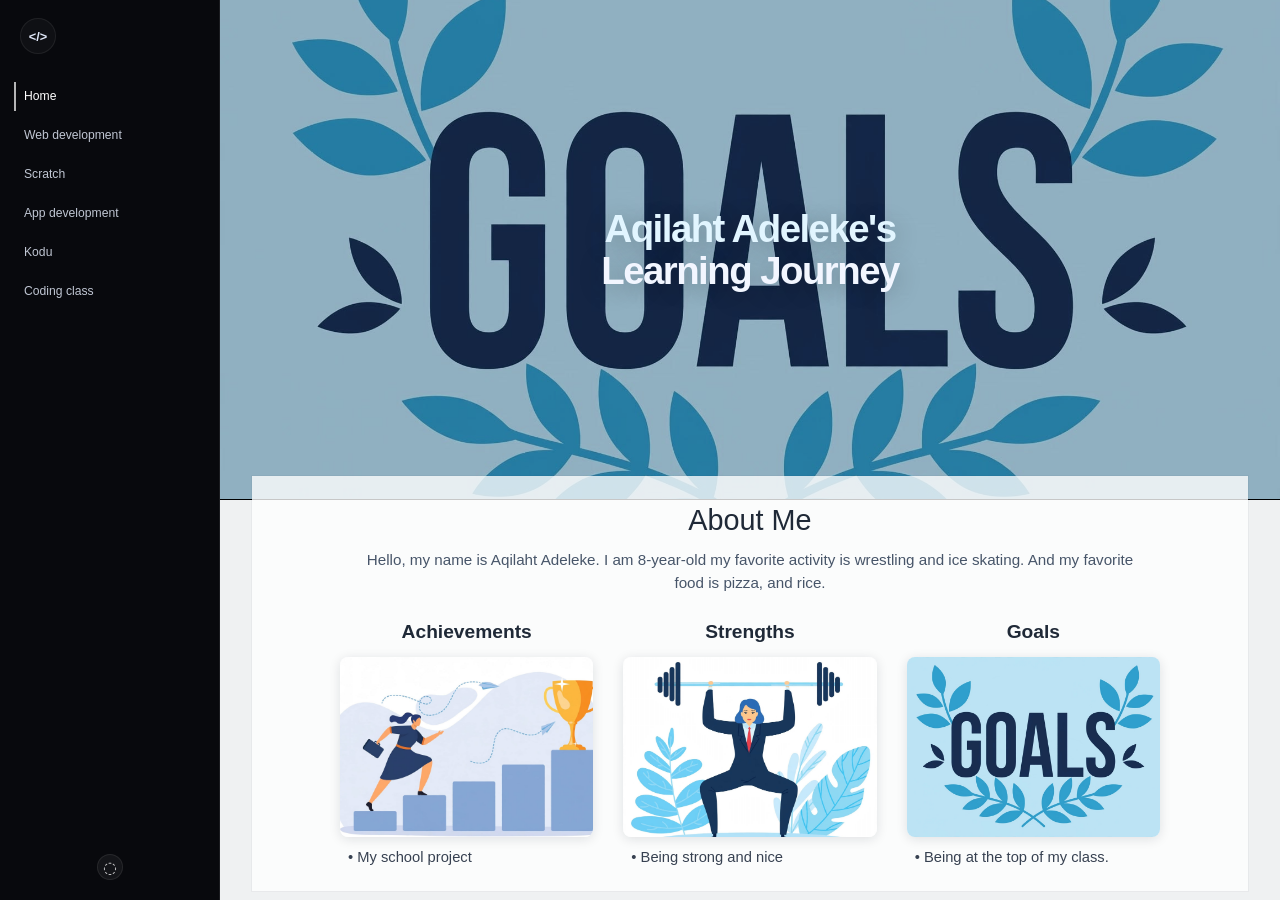
<file: index.html>
<!DOCTYPE html>
<html lang="en">
  <head>
    <meta charset="UTF-8" />
    <meta name="viewport" content="width=device-width, initial-scale=1.0" />
    <title>Aqilaht Adeleke's Learning Journey</title>
    <link rel="stylesheet" href="style.css" />
  </head>
  <body>
    <div class="page-shell">
      <aside class="sidebar">
        <div class="sidebar-top">
          <div class="logo-mark">
            <span class="logo-icon">&lt;/&gt;</span>
          </div>
          <nav class="side-nav" aria-label="Main navigation">
            <a href="#" class="nav-item active">Home</a>
            <a href="WD.html" class="nav-item">Web development</a>
            <a href="Scratch.html" class="nav-item">Scratch</a>
            <a href="App-development.html" class="nav-item">App development</a>
            <a href="Kodu.html" class="nav-item">Kodu</a>
            <a href="Coding-class.html" class="nav-item">Coding class</a>
          </nav>
        </div>
        <div class="sidebar-bottom">
          <span class="small-badge">◌</span>
        </div>
      </aside>

      <main class="content">
        <header class="hero" aria-label="Hero section">
          <img
            class="hero-image"
            src="goals_wreath_minimal.jpg"
            alt="Aqilaht reaching toward her goals"
          />
          <div class="hero-title-wrap">
            <h1 class="hero-title">
              <span class="line line-one">Aqilaht Adeleke's</span>
              <span class="line line-two">Learning Journey</span>
            </h1>
          </div>
        </header>

        <section class="about-panel">
          <h2>About Me</h2>
          <p>
            Hello, my name is Aqilaht Adeleke. I am 8-year-old my favorite activity is wrestling
            and ice skating. And my favorite food is pizza, and rice.
          </p>

          <div class="info-grid">
            <article class="info-card">
              <h3>Achievements</h3>
              <img
                src="Screenshot 2026-09-16 171032-change-the-man-into-a-women-keep-everything-else-t-can-you-make-a-dress.jpg"
                alt="Trophies"
              />
              <p>• My school project</p>
            </article>

            <article class="info-card">
              <h3>Strengths</h3>
              <img
                src="Screenshot 2026-09-16 171351-i-changed-my-decision-make-her-have-a-women-buissn.jpg"
                alt="Strength training"
              />
              <p>• Being strong and nice</p>
            </article>

            <article class="info-card">
              <h3>Goals</h3>
              <img
                src="goals_wreath_minimal.jpg"
                alt="Wrestling"
              />
              <p>• Being at the top of my class.</p>
            </article>
          </div>
        </section>
      </main>
    </div>
  </body>
</html>
</file>
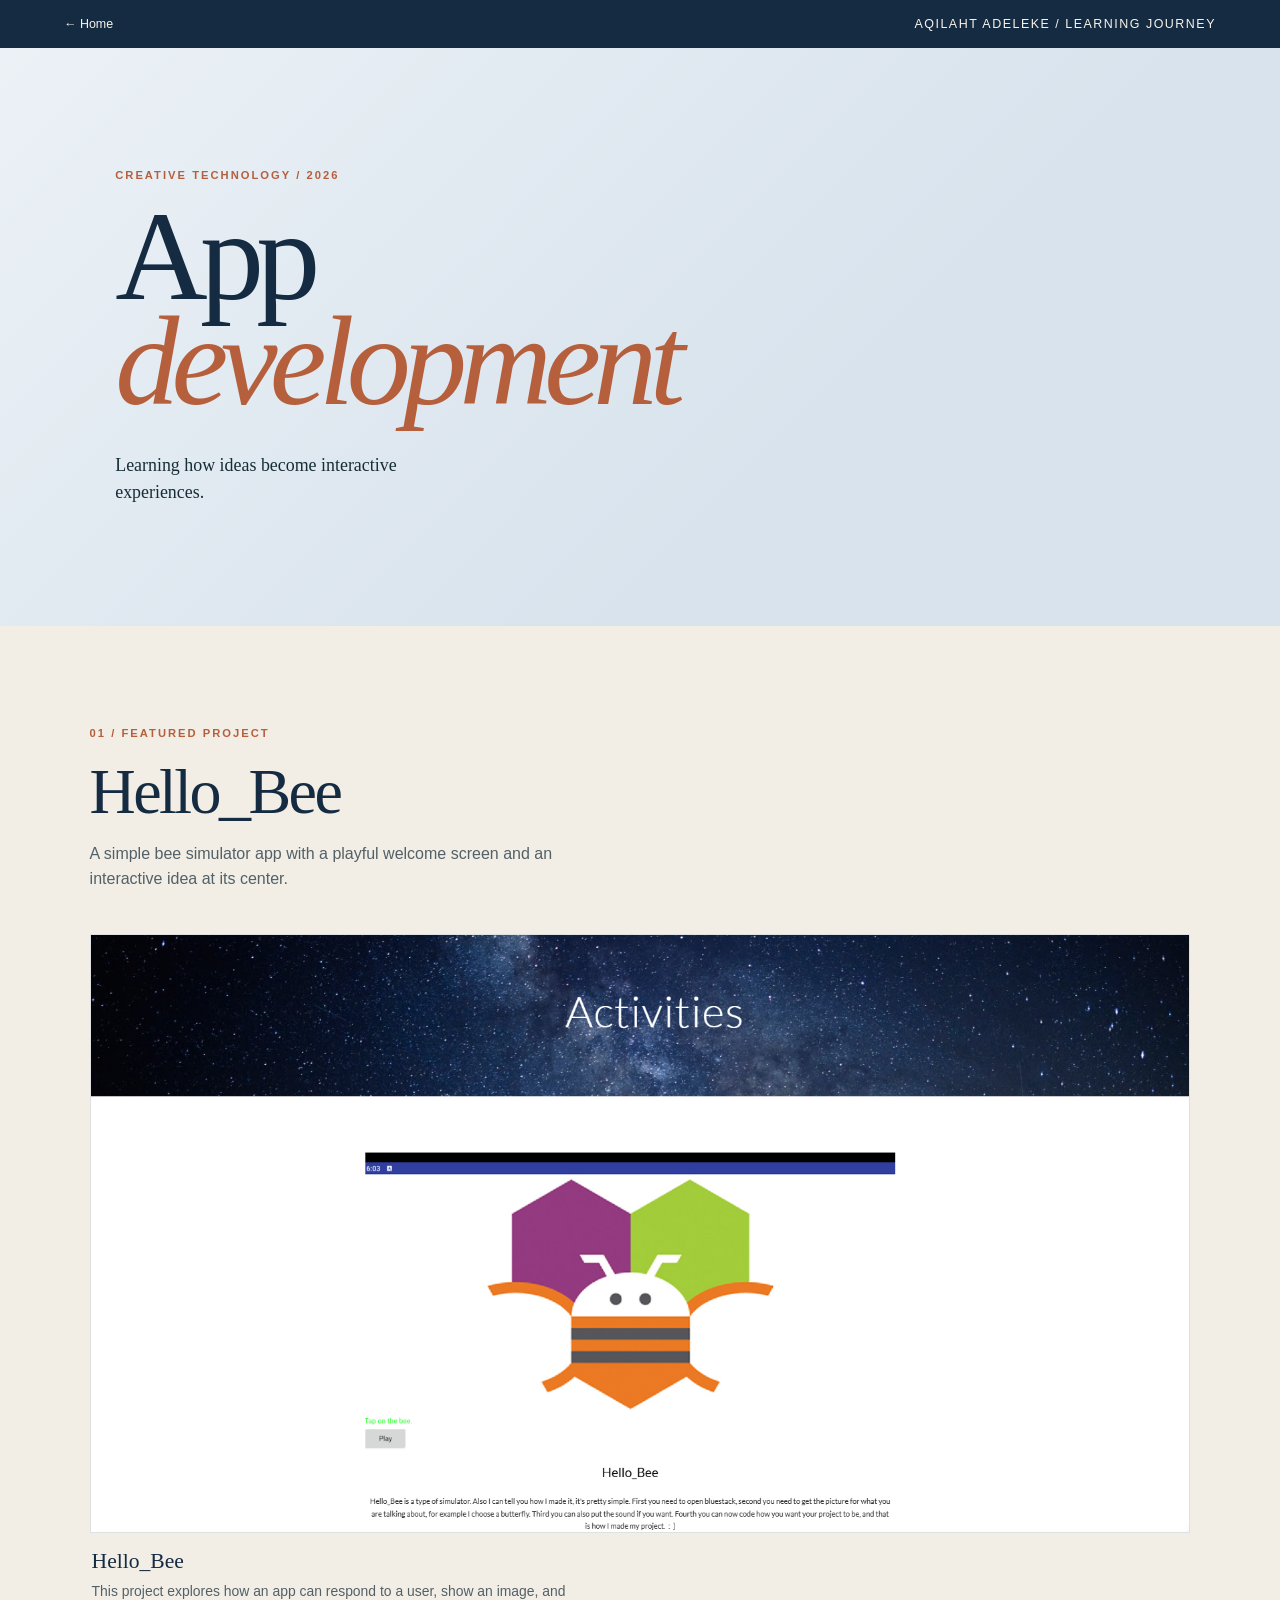
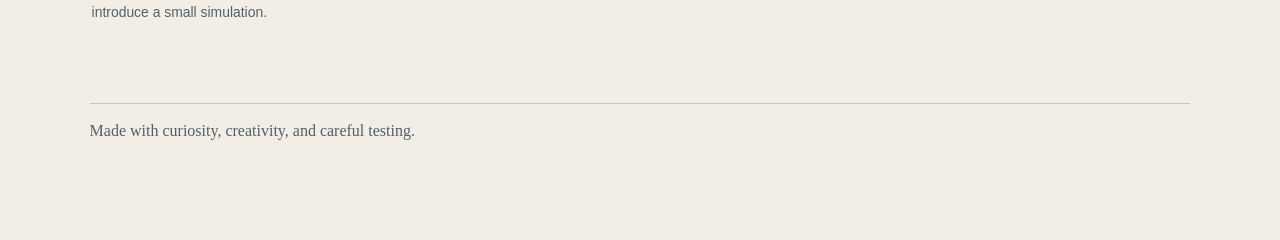
<file: App-development.html>
<!DOCTYPE html>
<html lang="en">
  <head>
    <meta charset="UTF-8" />
    <meta name="viewport" content="width=device-width, initial-scale=1.0" />
    <title>App development | Aqilaht Adeleke</title>
    <link rel="stylesheet" href="style.css" />
  </head>
  <body class="app-page">
    <header class="app-header">
      <a href="index.html" class="app-back">← Home</a>
      <p>Aqilaht Adeleke / Learning journey</p>
    </header>

    <main class="app-main">
      <section class="app-hero" aria-label="App development introduction">
        <p class="app-kicker">Creative technology / 2026</p>
        <h1>App<br /><em>development</em></h1>
        <p class="app-hero-copy">Learning how ideas become interactive experiences.</p>
      </section>

      <section class="app-section" id="projects">
        <div class="app-section-heading">
          <p class="app-kicker">01 / Featured project</p>
          <h2>Hello_Bee</h2>
          <p>A simple bee simulator app with a playful welcome screen and an interactive idea at its center.</p>
        </div>

        <article class="app-project">
          <a href="Screenshot 2026-09-23 170015.png" target="_blank" rel="noreferrer">
            <img src="Screenshot 2026-09-23 170015.png" alt="Hello_Bee app project showcase" />
          </a>
          <div class="app-project-meta">
            <h3>Hello_Bee</h3>
            <p>This project explores how an app can respond to a user, show an image, and introduce a small simulation.</p>
          </div>
        </article>

        <p class="app-footer-note">Made with curiosity, creativity, and careful testing.</p>
      </section>
    </main>
  </body>
</html>
</file>
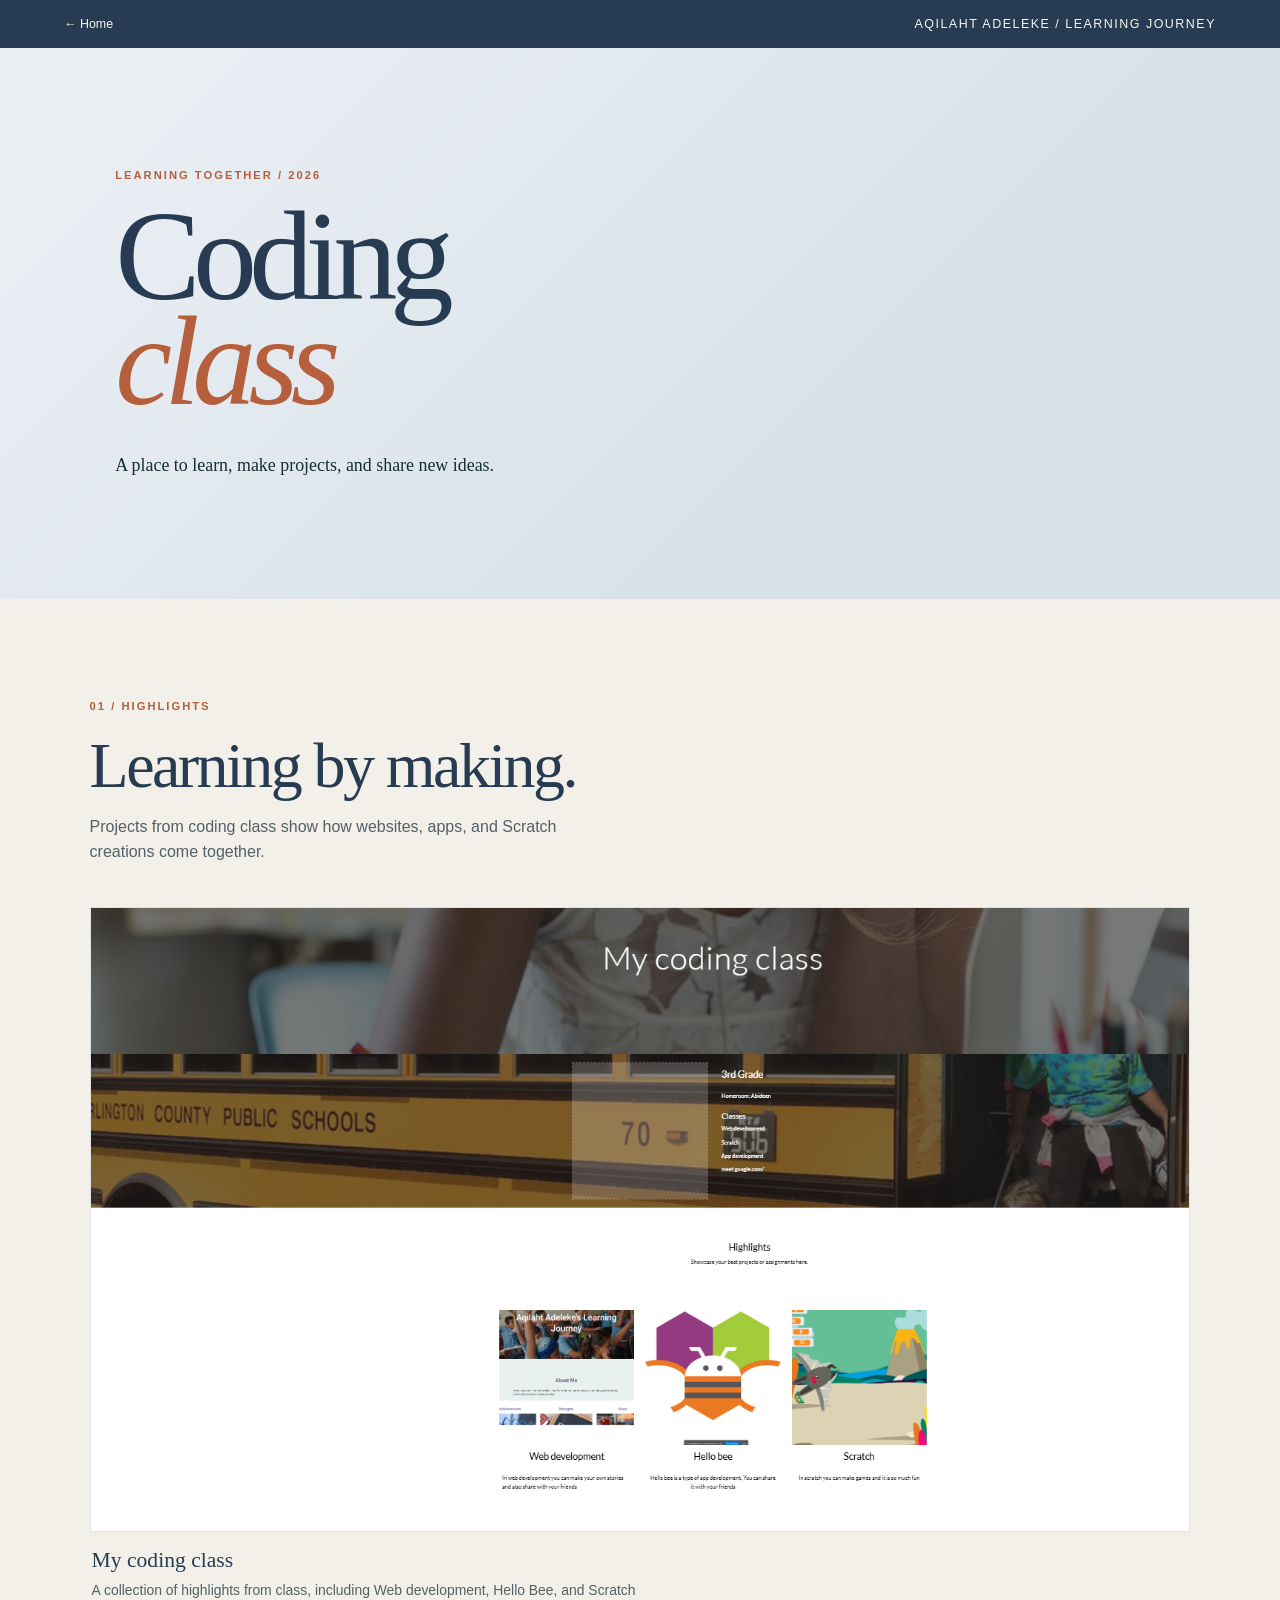
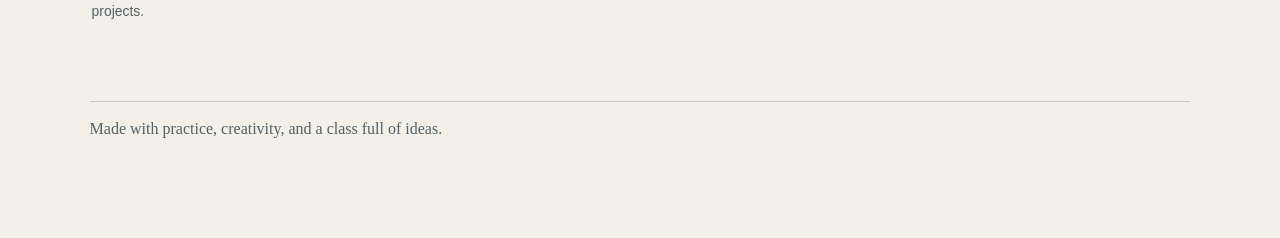
<file: Coding-class.html>
<!DOCTYPE html>
<html lang="en">
  <head>
    <meta charset="UTF-8" />
    <meta name="viewport" content="width=device-width, initial-scale=1.0" />
    <title>Coding class | Aqilaht Adeleke</title>
    <link rel="stylesheet" href="style.css" />
  </head>
  <body class="class-page">
    <header class="class-header">
      <a href="index.html" class="class-back">← Home</a>
      <p>Aqilaht Adeleke / Learning journey</p>
    </header>

    <main class="class-main">
      <section class="class-hero" aria-label="Coding class introduction">
        <p class="class-kicker">Learning together / 2026</p>
        <h1>Coding<br /><em>class</em></h1>
        <p class="class-hero-copy">A place to learn, make projects, and share new ideas.</p>
      </section>

      <section class="class-section" id="highlights">
        <div class="class-section-heading">
          <p class="class-kicker">01 / Highlights</p>
          <h2>Learning by making.</h2>
          <p>Projects from coding class show how websites, apps, and Scratch creations come together.</p>
        </div>

        <article class="class-project">
          <a href="Screenshot 2026-09-23 171329.png" target="_blank" rel="noreferrer">
            <img src="Screenshot 2026-09-23 171329.png" alt="My coding class highlights page" />
          </a>
          <div class="class-project-meta">
            <h3>My coding class</h3>
            <p>A collection of highlights from class, including Web development, Hello Bee, and Scratch projects.</p>
          </div>
        </article>

        <p class="class-footer-note">Made with practice, creativity, and a class full of ideas.</p>
      </section>
    </main>
  </body>
</html>
</file>
<file: style.css>
* {
  box-sizing: border-box;
}

html, body {
  margin: 0;
  min-height: 100%;
  font-family: Arial, Helvetica, sans-serif;
  background: #0d0e14;
  color: #111827;
}

body {
  min-height: 100vh;
}


img {
  max-width: 100%;
  display: block;
}

/* Scratch portfolio page */
.scratch-embed-only {
  align-items: center;
  background: #ffffff;
  display: flex;
  justify-content: center;
  margin: 0;
  min-height: 100vh;
}

.scratch-embed-only iframe {
  border: 0;
  max-width: 100%;
}

.page-shell {
  display: flex;
  min-height: 100vh;
  background: #0a0b10;
}

.sidebar {
  width: 220px;
  background: rgba(9, 10, 13, 0.96);
  border-right: 1px solid rgba(255, 255, 255, 0.08);
  display: flex;
  flex-direction: column;
  justify-content: space-between;
  padding: 18px 14px 12px;
  color: #dfe6f7;
}

.sidebar-top {
  display: flex;
  flex-direction: column;
  gap: 20px;
}

.logo-mark {
  display: flex;
  align-items: center;
  justify-content: center;
  width: 36px;
  height: 36px;
  border-radius: 50%;
  background: rgba(255, 255, 255, 0.03);
  border: 1px solid rgba(255, 255, 255, 0.07);
  margin-left: 6px;
}

.logo-icon {
  font-size: 0.8rem;
  color: #dfe6f7;
  font-weight: 700;
}

.side-nav {
  display: flex;
  flex-direction: column;
  gap: 10px;
  margin-top: 8px;
}

.nav-item {
  display: block;
  color: rgba(233, 240, 255, 0.82);
  text-decoration: none;
  font-size: 0.76rem;
  line-height: 1.4;
  padding: 6px 8px;
  border-left: 2px solid transparent;
  transition: all 0.2s ease;
}

.nav-item.active {
  color: #ffffff;
  border-left-color: rgba(255, 255, 255, 0.7);
}

.nav-item:hover {
  color: #fff;
}

.sidebar-bottom {
  display: flex;
  justify-content: center;
  padding-bottom: 8px;
}

.small-badge {
  display: inline-flex;
  width: 26px;
  height: 26px;
  border-radius: 50%;
  background: rgba(255, 255, 255, 0.05);
  color: rgba(255, 255, 255, 0.8);
  align-items: center;
  justify-content: center;
  border: 1px solid rgba(255, 255, 255, 0.08);
}

.content {
  flex: 1;
  background: #eff1f2;
  min-width: 0;
}

.hero {
  position: relative;
  height: 500px;
  overflow: hidden;
  border-bottom: 1px solid rgba(0, 0, 0, 0.06);
  background: #000;
}

.hero-image {
  height: 100%;
  inset: 0;
  object-fit: cover;
  position: absolute;
  width: 100%;
  z-index: 1;
}

.hero::after {
  background: rgba(7, 16, 30, 0.24);
  content: "";
  inset: 0;
  position: absolute;
  z-index: 2;
}

.hero-title-wrap {
  position: absolute;
  inset: 0;
  z-index: 3;
  display: flex;
  align-items: center;
  justify-content: center;
  pointer-events: none;
}

.hero-title {
  margin: 0;
  text-align: center;
  color: rgba(255, 255, 255, 0.95);
  font-size: clamp(2.2rem, 3vw, 4rem);
  font-weight: 700;
  line-height: 1.08;
  letter-spacing: -0.04em;
  text-shadow: 0 4px 24px rgba(0, 0, 0, 0.28);
}

.line {
  display: block;
  color: #fff;
}

.line-one {
  color: #e1f5ff;
}

.line-two {
  color: #f2f6ff;
}

.about-panel {
  background: rgba(255, 255, 255, 0.78);
  border-radius: 0;
  margin: -24px 32px 0;
  padding: 28px 46px 26px;
  position: relative;
  z-index: 5;
  box-shadow: 0 0 0 1px rgba(17, 24, 39, 0.03);
}

.about-panel h2 {
  margin: 0 0 12px;
  text-align: center;
  font-size: clamp(1.8rem, 2vw, 2.5rem);
  color: #1f2937;
  font-weight: 400;
}

.about-panel > p {
  margin: 0 auto 26px;
  max-width: 780px;
  text-align: center;
  font-size: 0.95rem;
  line-height: 1.5;
  color: #475569;
}

.info-grid {
  display: grid;
  grid-template-columns: repeat(3, minmax(180px, 1fr));
  gap: 30px;
  align-items: start;
  max-width: 820px;
  margin: 0 auto;
}

.info-card {
  text-align: center;
}

.info-card h3 {
  margin: 0 0 14px;
  font-size: 1.2rem;
  font-weight: 700;
  color: #1f2937;
}

.info-card img {
  width: 100%;
  height: 180px;
  object-fit: cover;
  border-radius: 8px;
  box-shadow: 0 2px 12px rgba(15, 23, 42, 0.12);
}

.info-card p {
  margin: 12px 0 0;
  font-size: 0.92rem;
  color: #374151;
  text-align: left;
  padding-left: 8px;
}

@media (max-width: 980px) {
  .sidebar {
    width: 180px;
  }

  .about-panel {
    margin-left: 18px;
    margin-right: 18px;
    padding-left: 20px;
    padding-right: 20px;
  }
}

/* Web development portfolio page */
.wd-assembled-header {
  align-items: center;
  background: #ffffff;
  border-bottom: 1px solid #e3e3e3;
  display: flex;
  justify-content: space-between;
  padding: 18px clamp(20px, 5vw, 72px);
}

.wd-assembled-header p {
  color: #1b252b;
  font: 700 0.8rem/1 Arial, Helvetica, sans-serif;
  letter-spacing: 0.14em;
  margin: 0;
  text-transform: uppercase;
}

.wd-assembled-back {
  color: #1b252b;
  font: 0.8rem/1 Arial, Helvetica, sans-serif;
  text-decoration: none;
}

.wd-assembled-page {
  background: #ffffff;
  margin: 0 auto;
  max-width: 1895px;
}

.wd-top-piece {
  aspect-ratio: 1638 / 820;
  overflow: hidden;
  position: relative;
}

.wd-top-piece::after {
  background: linear-gradient(90deg, rgba(12, 23, 25, 0.72), rgba(12, 23, 25, 0.08));
  content: "";
  inset: 0;
  position: absolute;
}

.wd-top-piece img {
  height: 100%;
  object-fit: cover;
  object-position: center;
}

.wd-top-copy {
  bottom: 0;
  color: #ffffff;
  left: 0;
  padding: clamp(24px, 6vw, 88px);
  position: absolute;
  z-index: 1;
}

.wd-top-copy p {
  color: #f0b47d;
  font: 700 0.72rem/1.4 Arial, Helvetica, sans-serif;
  margin: 0 0 14px;
  text-transform: uppercase;
}

.wd-top-copy h1 {
  font: 400 clamp(2.6rem, 7vw, 6.5rem)/0.95 Georgia, "Times New Roman", serif;
  margin: 0;
}

.wd-assembled-page img {
  display: block;
  height: auto;
  margin: 0;
  width: 100%;
}

.wd-page {
  background: #f4f0e8;
  color: #1b252b;
  font-family: Georgia, "Times New Roman", serif;
}

.wd-shell {
  display: none;
  min-height: 100vh;
}

.wd-sidebar {
  position: sticky;
  top: 0;
  display: flex;
  flex: 0 0 210px;
  flex-direction: column;
  justify-content: space-between;
  height: 100vh;
  padding: 28px 24px;
  background: #17343a;
  color: #f4f0e8;
}

.wd-brand {
  color: #f4f0e8;
  font: 700 1rem/1 "Courier New", monospace;
  letter-spacing: 0.08em;
  text-decoration: none;
}

.wd-nav {
  display: grid;
  gap: 14px;
  margin-top: auto;
  margin-bottom: auto;
  padding: 32px 0;
}

.wd-nav-link {
  border-left: 1px solid rgba(244, 240, 232, 0.3);
  color: rgba(244, 240, 232, 0.7);
  font: 0.82rem/1.3 Arial, Helvetica, sans-serif;
  padding: 7px 0 7px 12px;
  text-decoration: none;
  transition: color 0.2s ease, border-color 0.2s ease;
}

.wd-nav-link:hover,
.wd-nav-link.active {
  border-color: #e5a24c;
  color: #f4f0e8;
}

.wd-side-note {
  color: rgba(244, 240, 232, 0.6);
  font: 0.72rem/1.5 Arial, Helvetica, sans-serif;
  letter-spacing: 0.08em;
  margin: 0;
  text-transform: uppercase;
}

.wd-main {
  flex: 1;
  min-width: 0;
}

.wd-hero {
  display: grid;
  min-height: 580px;
  align-content: center;
  padding: 80px clamp(32px, 9vw, 150px);
  background: #dce6e1;
  background-image: linear-gradient(135deg, rgba(255, 255, 255, 0.35), transparent 55%);
}

.wd-kicker {
  color: #b35e37;
  font: 700 0.7rem/1.4 Arial, Helvetica, sans-serif;
  letter-spacing: 0.18em;
  margin: 0 0 20px;
  text-transform: uppercase;
}

.wd-hero h1 {
  color: #17343a;
  font-size: clamp(4.2rem, 10vw, 9.5rem);
  font-weight: 400;
  letter-spacing: -0.06em;
  line-height: 0.8;
  margin: 0;
  max-width: 800px;
}

.wd-hero h1 em {
  color: #b35e37;
  font-style: italic;
}

.wd-hero-copy {
  font-size: 1.15rem;
  line-height: 1.55;
  margin: 42px 0 28px;
  max-width: 400px;
}

.wd-scroll {
  color: #17343a;
  font: 700 0.75rem/1 Arial, Helvetica, sans-serif;
  letter-spacing: 0.08em;
  text-decoration: none;
  text-transform: uppercase;
}

.wd-scroll span {
  color: #b35e37;
  font-size: 1.2rem;
  margin-left: 8px;
}

.wd-section {
  padding: 100px clamp(24px, 7vw, 110px);
}

.wd-section-tinted {
  background: #e8d9c5;
}

.wd-section-heading {
  margin-bottom: 42px;
  max-width: 620px;
}

.wd-section-heading h2 {
  color: #17343a;
  font-size: clamp(2rem, 4vw, 4.2rem);
  font-weight: 400;
  letter-spacing: -0.04em;
  line-height: 0.98;
  margin: 0;
}

.wd-project-grid {
  display: grid;
  grid-template-columns: repeat(2, minmax(0, 1fr));
  gap: 54px 28px;
}

.wd-project-wide {
  grid-column: 1 / -1;
}

.wd-project {
  display: flex;
  flex-direction: column;
}

.wd-project a {
  display: block;
  overflow: hidden;
  background: #fffaf2;
  border: 1px solid rgba(23, 52, 58, 0.12);
}

.wd-project img {
  width: 100%;
  height: auto;
  max-height: 620px;
  object-fit: contain;
  transition: transform 0.35s ease;
}

.wd-project .scratch-embed {
  display: block;
  width: 100%;
  aspect-ratio: 485 / 402;
  background: #fffaf2;
  border: 1px solid rgba(23, 52, 58, 0.12);
  overflow: hidden;
}

.wd-project .scratch-embed iframe {
  display: block;
  width: 100%;
  height: 100%;
  border: 0;
  background: #fffaf2;
}

.wd-project a:hover img {
  transform: scale(1.015);
}

.wd-project-meta {
  padding: 16px 2px 0;
}

.wd-project-meta h3 {
  color: #17343a;
  font-size: 1.35rem;
  font-weight: 400;
  margin: 0 0 7px;
}

.wd-project-meta h3 a {
  background: transparent;
  border: 0;
  color: inherit;
  display: inline;
  overflow: visible;
  text-decoration-color: #b35e37;
  text-underline-offset: 4px;
}

.wd-project-meta p {
  color: #526067;
  font: 0.87rem/1.5 Arial, Helvetica, sans-serif;
  margin: 0;
  max-width: 430px;
}

.wd-footer-note {
  border-top: 1px solid rgba(23, 52, 58, 0.2);
  color: #526067;
  font-size: 1rem;
  margin: 80px 0 0;
  padding-top: 18px;
}

@media (max-width: 720px) {
  .wd-shell {
    display: block;
  }

  .wd-sidebar {
    position: static;
    display: block;
    height: auto;
    padding: 18px 20px;
  }

  .wd-nav {
    display: flex;
    flex-wrap: wrap;
    gap: 8px 14px;
    margin: 22px 0 0;
    padding: 0;
  }

  .wd-nav-link {
    padding: 4px 0 4px 8px;
  }

  .wd-side-note {
    display: none;
  }

  .wd-hero {
    min-height: 500px;
    padding: 70px 24px;
  }

  .wd-section {
    padding: 70px 20px;
  }

  .wd-project-grid {
    grid-template-columns: 1fr;
    gap: 42px;
  }
}

@media (max-width: 760px) {
  .page-shell {
    flex-direction: column;
  }

  .sidebar {
    width: 100%;
    border-right: none;
    border-bottom: 1px solid rgba(255, 255, 255, 0.1);
    padding-bottom: 16px;
  }

  .side-nav {
    flex-direction: row;
    flex-wrap: wrap;
    gap: 8px 10px;
  }

  .nav-item {
    border-left: none;
    border-bottom: 2px solid transparent;
  }

  .nav-item.active {
    border-left: none;
    border-bottom-color: rgba(255, 255, 255, 0.7);
  }

  .hero {
    height: 420px;
  }

  .hero-code {
    display: none;
  }

  .about-panel {
    margin-top: -12px;
  }

  .info-grid {
    grid-template-columns: 1fr;
  }
}

/* Scratch portfolio page */
.scratch-page {
  background: #f5efe3;
  color: #172d35;
  font-family: Georgia, "Times New Roman", serif;
}

.scratch-header {
  align-items: center;
  background: #17343a;
  color: #f4f0e8;
  display: flex;
  justify-content: space-between;
  padding: 18px clamp(20px, 5vw, 72px);
}

.scratch-header p,
.scratch-back {
  font: 0.78rem/1 Arial, Helvetica, sans-serif;
  letter-spacing: 0.12em;
  margin: 0;
  text-decoration: none;
  text-transform: uppercase;
}

.scratch-back {
  color: #f4f0e8;
  letter-spacing: 0;
  text-transform: none;
}

.scratch-main {
  margin: 0 auto;
  max-width: 1600px;
}

.scratch-hero {
  min-height: 590px;
  overflow: hidden;
  position: relative;
}

.scratch-hero::after {
  background: linear-gradient(90deg, rgba(10, 33, 38, 0.76), rgba(10, 33, 38, 0.04) 75%);
  content: "";
  inset: 0;
  position: absolute;
}

.scratch-hero > img {
  height: 100%;
  object-fit: cover;
  position: absolute;
  width: 100%;
}

.scratch-hero-copy {
  color: #fffaf2;
  max-width: 560px;
  padding: 150px clamp(28px, 9vw, 140px);
  position: relative;
  z-index: 1;
}

.scratch-kicker {
  color: #c46c42;
  font: 700 0.7rem/1.4 Arial, Helvetica, sans-serif;
  letter-spacing: 0.18em;
  margin: 0 0 20px;
  text-transform: uppercase;
}

.scratch-hero h1 {
  font-size: clamp(4.3rem, 10vw, 9rem);
  font-weight: 400;
  letter-spacing: -0.06em;
  line-height: 0.82;
  margin: 0;
}

.scratch-hero h1 em {
  color: #f2ae51;
  font-style: italic;
}

.scratch-hero-copy > p:not(.scratch-kicker) {
  font-size: 1.12rem;
  line-height: 1.5;
  margin: 38px 0 28px;
  max-width: 360px;
}

.scratch-scroll {
  color: #fffaf2;
  font: 700 0.75rem/1 Arial, Helvetica, sans-serif;
  letter-spacing: 0.08em;
  text-decoration: none;
  text-transform: uppercase;
}

.scratch-scroll span {
  color: #f2ae51;
  font-size: 1.2rem;
  margin-left: 8px;
}

.scratch-section {
  padding: 100px clamp(24px, 7vw, 110px);
}

.scratch-section-tinted {
  background: #e7d7bd;
}

.scratch-section-heading {
  margin-bottom: 42px;
  max-width: 650px;
}

.scratch-section-heading h2 {
  color: #17343a;
  font-size: clamp(2rem, 4vw, 4.2rem);
  font-weight: 400;
  letter-spacing: -0.04em;
  line-height: 0.98;
  margin: 0 0 18px;
}

.scratch-section-heading > p:last-child {
  color: #526067;
  font: 1rem/1.55 Arial, Helvetica, sans-serif;
  margin: 0;
  max-width: 480px;
}

.scratch-grid {
  display: grid;
  gap: 54px 28px;
  grid-template-columns: repeat(2, minmax(0, 1fr));
}

.scratch-project-wide {
  grid-column: 1 / -1;
}

.scratch-project a {
  background: #fffaf2;
  border: 1px solid rgba(23, 52, 58, 0.12);
  display: block;
  overflow: hidden;
}

.scratch-project img {
  height: auto;
  max-height: 650px;
  object-fit: contain;
  transition: transform 0.35s ease;
  width: 100%;
}

.scratch-project a:hover img {
  transform: scale(1.015);
}

.scratch-embed {
  aspect-ratio: 485 / 402;
  background: #fffaf2;
  border: 1px solid rgba(23, 52, 58, 0.12);
  overflow: hidden;
}

.scratch-embed iframe {
  border: 0;
  display: block;
  height: 100%;
  width: 100%;
}

.wd-project .scratch-embed iframe {
  display: block;
  height: 100%;
  width: 100%;
}

.scratch-project-meta {
  padding: 16px 2px 0;
}

.scratch-project-meta h3 {
  color: #17343a;
  font-size: 1.35rem;
  font-weight: 400;
  margin: 0 0 7px;
}

.scratch-project-meta p {
  color: #526067;
  font: 0.87rem/1.5 Arial, Helvetica, sans-serif;
  margin: 0;
  max-width: 430px;
}

.scratch-footer-note {
  border-top: 1px solid rgba(23, 52, 58, 0.2);
  color: #526067;
  font-size: 1rem;
  margin: 80px 0 0;
  padding-top: 18px;
}

@media (max-width: 720px) {
  .scratch-header {
    align-items: flex-start;
    flex-direction: column;
    gap: 12px;
  }

  .scratch-hero {
    min-height: 520px;
  }

  .scratch-hero-copy {
    padding: 110px 24px;
  }

  .scratch-section {
    padding: 70px 20px;
  }

  .scratch-grid {
    gap: 42px;
    grid-template-columns: 1fr;
  }

  .scratch-project-wide {
    grid-column: auto;
  }
}

/* App development portfolio page */
.app-page {
  background: #f2eee6;
  color: #172d35;
  font-family: Georgia, "Times New Roman", serif;
}

.app-header {
  align-items: center;
  background: #142b42;
  color: #f8f4ec;
  display: flex;
  justify-content: space-between;
  padding: 18px clamp(20px, 5vw, 72px);
}

.app-header p,
.app-back {
  font: 0.78rem/1 Arial, Helvetica, sans-serif;
  letter-spacing: 0.12em;
  margin: 0;
  text-decoration: none;
  text-transform: uppercase;
}

.app-back {
  color: #f8f4ec;
  letter-spacing: 0;
  text-transform: none;
}

.app-main {
  margin: 0 auto;
  max-width: 1600px;
}

.app-hero {
  background: #d8e3ed;
  background-image: linear-gradient(135deg, rgba(255, 255, 255, 0.5), transparent 65%);
  min-height: 470px;
  padding: 120px clamp(28px, 9vw, 140px);
}

.app-kicker {
  color: #b55f3c;
  font: 700 0.7rem/1.4 Arial, Helvetica, sans-serif;
  letter-spacing: 0.18em;
  margin: 0 0 20px;
  text-transform: uppercase;
}

.app-hero h1 {
  color: #142b42;
  font-size: clamp(4.2rem, 10vw, 9rem);
  font-weight: 400;
  letter-spacing: -0.06em;
  line-height: 0.82;
  margin: 0;
}

.app-hero h1 em {
  color: #b55f3c;
  font-style: italic;
}

.app-hero-copy {
  font-size: 1.12rem;
  line-height: 1.5;
  margin: 38px 0 0;
  max-width: 360px;
}

.app-section {
  padding: 100px clamp(24px, 7vw, 110px);
}

.app-section-heading {
  margin-bottom: 42px;
  max-width: 650px;
}

.app-section-heading h2 {
  color: #142b42;
  font-size: clamp(2.5rem, 5vw, 5rem);
  font-weight: 400;
  letter-spacing: -0.04em;
  line-height: 0.98;
  margin: 0 0 18px;
}

.app-section-heading > p:last-child {
  color: #526067;
  font: 1rem/1.55 Arial, Helvetica, sans-serif;
  margin: 0;
  max-width: 500px;
}

.app-project a {
  background: #fff;
  border: 1px solid rgba(20, 43, 66, 0.14);
  display: block;
  overflow: hidden;
}

.app-project img {
  height: auto;
  max-height: 760px;
  object-fit: contain;
  transition: transform 0.35s ease;
  width: 100%;
}

.app-project a:hover img {
  transform: scale(1.015);
}

.app-project-meta {
  padding: 16px 2px 0;
}

.app-project-meta h3 {
  color: #142b42;
  font-size: 1.35rem;
  font-weight: 400;
  margin: 0 0 7px;
}

.app-project-meta p {
  color: #526067;
  font: 0.87rem/1.5 Arial, Helvetica, sans-serif;
  margin: 0;
  max-width: 500px;
}

.app-footer-note {
  border-top: 1px solid rgba(20, 43, 66, 0.2);
  color: #526067;
  font-size: 1rem;
  margin: 80px 0 0;
  padding-top: 18px;
}

@media (max-width: 720px) {
  .app-header {
    align-items: flex-start;
    flex-direction: column;
    gap: 12px;
  }

  .app-hero {
    min-height: 420px;
    padding: 90px 24px;
  }

  .app-section {
    padding: 70px 20px;
  }
}

/* Kodu portfolio page */
.kodu-page {
  background: #f3f0e9;
  color: #172d35;
  font-family: Georgia, "Times New Roman", serif;
}

.kodu-header {
  align-items: center;
  background: #17343a;
  color: #f8f4ec;
  display: flex;
  justify-content: space-between;
  padding: 18px clamp(20px, 5vw, 72px);
}

.kodu-header p,
.kodu-back {
  font: 0.78rem/1 Arial, Helvetica, sans-serif;
  letter-spacing: 0.12em;
  margin: 0;
  text-decoration: none;
  text-transform: uppercase;
}

.kodu-back {
  color: #f8f4ec;
  letter-spacing: 0;
  text-transform: none;
}

.kodu-main {
  margin: 0 auto;
  max-width: 1600px;
}

.kodu-hero {
  background: #d8e4df;
  background-image: linear-gradient(135deg, rgba(255, 255, 255, 0.45), transparent 65%);
  min-height: 470px;
  padding: 120px clamp(28px, 9vw, 140px);
}

.kodu-kicker {
  color: #b55f3c;
  font: 700 0.7rem/1.4 Arial, Helvetica, sans-serif;
  letter-spacing: 0.18em;
  margin: 0 0 20px;
  text-transform: uppercase;
}

.kodu-hero h1 {
  color: #17343a;
  font-size: clamp(4.2rem, 10vw, 9rem);
  font-weight: 400;
  letter-spacing: -0.06em;
  line-height: 0.82;
  margin: 0;
}

.kodu-hero h1 em {
  color: #b55f3c;
  font-style: italic;
}

.kodu-hero-copy {
  font-size: 1.12rem;
  line-height: 1.5;
  margin: 38px 0 0;
  max-width: 390px;
}

.kodu-section {
  padding: 100px clamp(24px, 7vw, 110px);
}

.kodu-section-heading {
  margin-bottom: 42px;
  max-width: 650px;
}

.kodu-section-heading h2 {
  color: #17343a;
  font-size: clamp(2.5rem, 5vw, 5rem);
  font-weight: 400;
  letter-spacing: -0.04em;
  line-height: 0.98;
  margin: 0 0 18px;
}

.kodu-section-heading > p:last-child {
  color: #526067;
  font: 1rem/1.55 Arial, Helvetica, sans-serif;
  margin: 0;
  max-width: 500px;
}

.kodu-project a {
  background: #fff;
  border: 1px solid rgba(23, 52, 58, 0.14);
  display: block;
  overflow: hidden;
}

.kodu-project img {
  height: auto;
  max-height: 760px;
  object-fit: contain;
  transition: transform 0.35s ease;
  width: 100%;
}

.kodu-project a:hover img {
  transform: scale(1.015);
}

.kodu-project-meta {
  padding: 16px 2px 0;
}

.kodu-project-meta h3 {
  color: #17343a;
  font-size: 1.35rem;
  font-weight: 400;
  margin: 0 0 7px;
}

.kodu-project-meta p {
  color: #526067;
  font: 0.87rem/1.5 Arial, Helvetica, sans-serif;
  margin: 0;
  max-width: 560px;
}

.kodu-footer-note {
  border-top: 1px solid rgba(23, 52, 58, 0.2);
  color: #526067;
  font-size: 1rem;
  margin: 80px 0 0;
  padding-top: 18px;
}

@media (max-width: 720px) {
  .kodu-header {
    align-items: flex-start;
    flex-direction: column;
    gap: 12px;
  }

  .kodu-hero {
    min-height: 420px;
    padding: 90px 24px;
  }

  .kodu-section {
    padding: 70px 20px;
  }
}

/* Coding class portfolio page */
.class-page {
  background: #f3f0e9;
  color: #172d35;
  font-family: Georgia, "Times New Roman", serif;
}

.class-header {
  align-items: center;
  background: #273c52;
  color: #f8f4ec;
  display: flex;
  justify-content: space-between;
  padding: 18px clamp(20px, 5vw, 72px);
}

.class-header p,
.class-back {
  font: 0.78rem/1 Arial, Helvetica, sans-serif;
  letter-spacing: 0.12em;
  margin: 0;
  text-decoration: none;
  text-transform: uppercase;
}

.class-back {
  color: #f8f4ec;
  letter-spacing: 0;
  text-transform: none;
}

.class-main {
  margin: 0 auto;
  max-width: 1600px;
}

.class-hero {
  background: #d9e2ea;
  background-image: linear-gradient(135deg, rgba(255, 255, 255, 0.5), transparent 65%);
  min-height: 470px;
  padding: 120px clamp(28px, 9vw, 140px);
}

.class-kicker {
  color: #b55f3c;
  font: 700 0.7rem/1.4 Arial, Helvetica, sans-serif;
  letter-spacing: 0.18em;
  margin: 0 0 20px;
  text-transform: uppercase;
}

.class-hero h1 {
  color: #273c52;
  font-size: clamp(4.2rem, 10vw, 9rem);
  font-weight: 400;
  letter-spacing: -0.06em;
  line-height: 0.82;
  margin: 0;
}

.class-hero h1 em {
  color: #b55f3c;
  font-style: italic;
}

.class-hero-copy {
  font-size: 1.12rem;
  line-height: 1.5;
  margin: 38px 0 0;
  max-width: 390px;
}

.class-section {
  padding: 100px clamp(24px, 7vw, 110px);
}

.class-section-heading {
  margin-bottom: 42px;
  max-width: 650px;
}

.class-section-heading h2 {
  color: #273c52;
  font-size: clamp(2.5rem, 5vw, 5rem);
  font-weight: 400;
  letter-spacing: -0.04em;
  line-height: 0.98;
  margin: 0 0 18px;
}

.class-section-heading > p:last-child {
  color: #526067;
  font: 1rem/1.55 Arial, Helvetica, sans-serif;
  margin: 0;
  max-width: 500px;
}

.class-project a {
  background: #fff;
  border: 1px solid rgba(39, 60, 82, 0.14);
  display: block;
  overflow: hidden;
}

.class-project img {
  height: auto;
  max-height: 760px;
  object-fit: contain;
  transition: transform 0.35s ease;
  width: 100%;
}

.class-project a:hover img {
  transform: scale(1.015);
}

.class-project-meta {
  padding: 16px 2px 0;
}

.class-project-meta h3 {
  color: #273c52;
  font-size: 1.35rem;
  font-weight: 400;
  margin: 0 0 7px;
}

.class-project-meta p {
  color: #526067;
  font: 0.87rem/1.5 Arial, Helvetica, sans-serif;
  margin: 0;
  max-width: 560px;
}

.class-footer-note {
  border-top: 1px solid rgba(39, 60, 82, 0.2);
  color: #526067;
  font-size: 1rem;
  margin: 80px 0 0;
  padding-top: 18px;
}

@media (max-width: 720px) {
  .class-header {
    align-items: flex-start;
    flex-direction: column;
    gap: 12px;
  }

  .class-hero {
    min-height: 420px;
    padding: 90px 24px;
  }

  .class-section {
    padding: 70px 20px;
  }
}
.wd-assembled-header {
  background: linear-gradient(rgba(14, 24, 26, 0.38), rgba(14, 24, 26, 0.38)), url("wd.jpg") center 45% / cover no-repeat;
  min-height: 190px;
}

.wd-assembled-header p,
.wd-assembled-header .wd-assembled-back {
  background: #ffdf33;
  border-radius: 4px;
  color: #1b252b;
  padding: 10px 14px;
  text-shadow: none;
}
</file>
